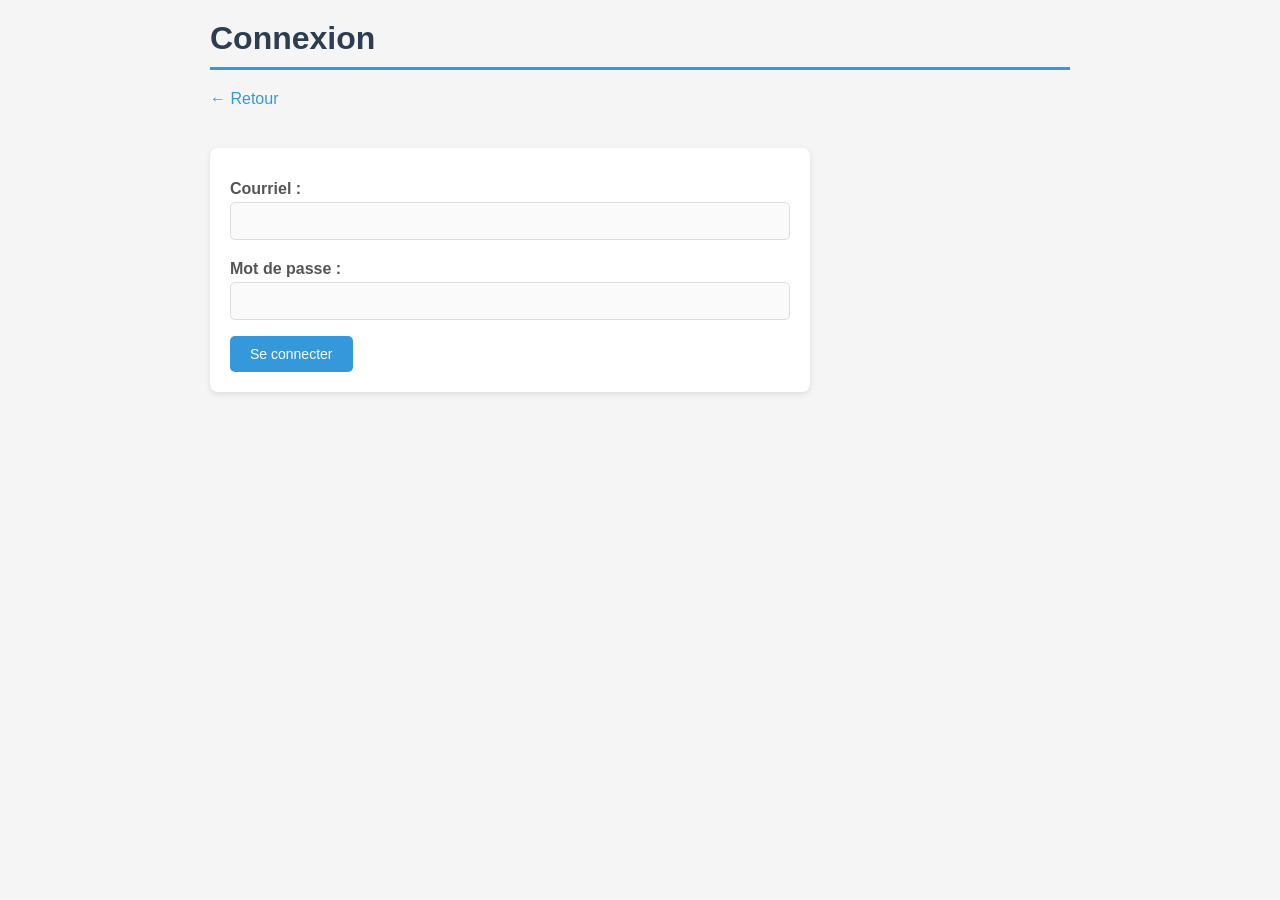
<file: templates/connexion.html>
<!DOCTYPE html>
<html lang="fr">

<head>
   <meta charset="UTF-8">
   <title>Connexion</title>
   <link rel="stylesheet" href="/static/style.css">
</head>

<body>
   <header>
      <h1>Connexion</h1>
      <nav>
         <a href="/">← Retour</a>
      </nav>
   </header>

   <main>
      <div id="message" role="status"></div>

      <div>
         <form id="form-connexion">
            <div>
               <label for="courriel">Courriel :</label>
               <input type="email" id="courriel" name="courriel" required>
            </div>
            <div>
               <label for="mot_de_passe">Mot de passe :</label>
               <input type="password" id="mot_de_passe" name="mot_de_passe" required>
            </div>
            <button type="submit">Se connecter</button>
         </form>
      </div>
   </main>
   <script src="/static/js/commun.js"></script>
   <script src="/static/js/connexion.js"></script>
</body>

</html>
</file>
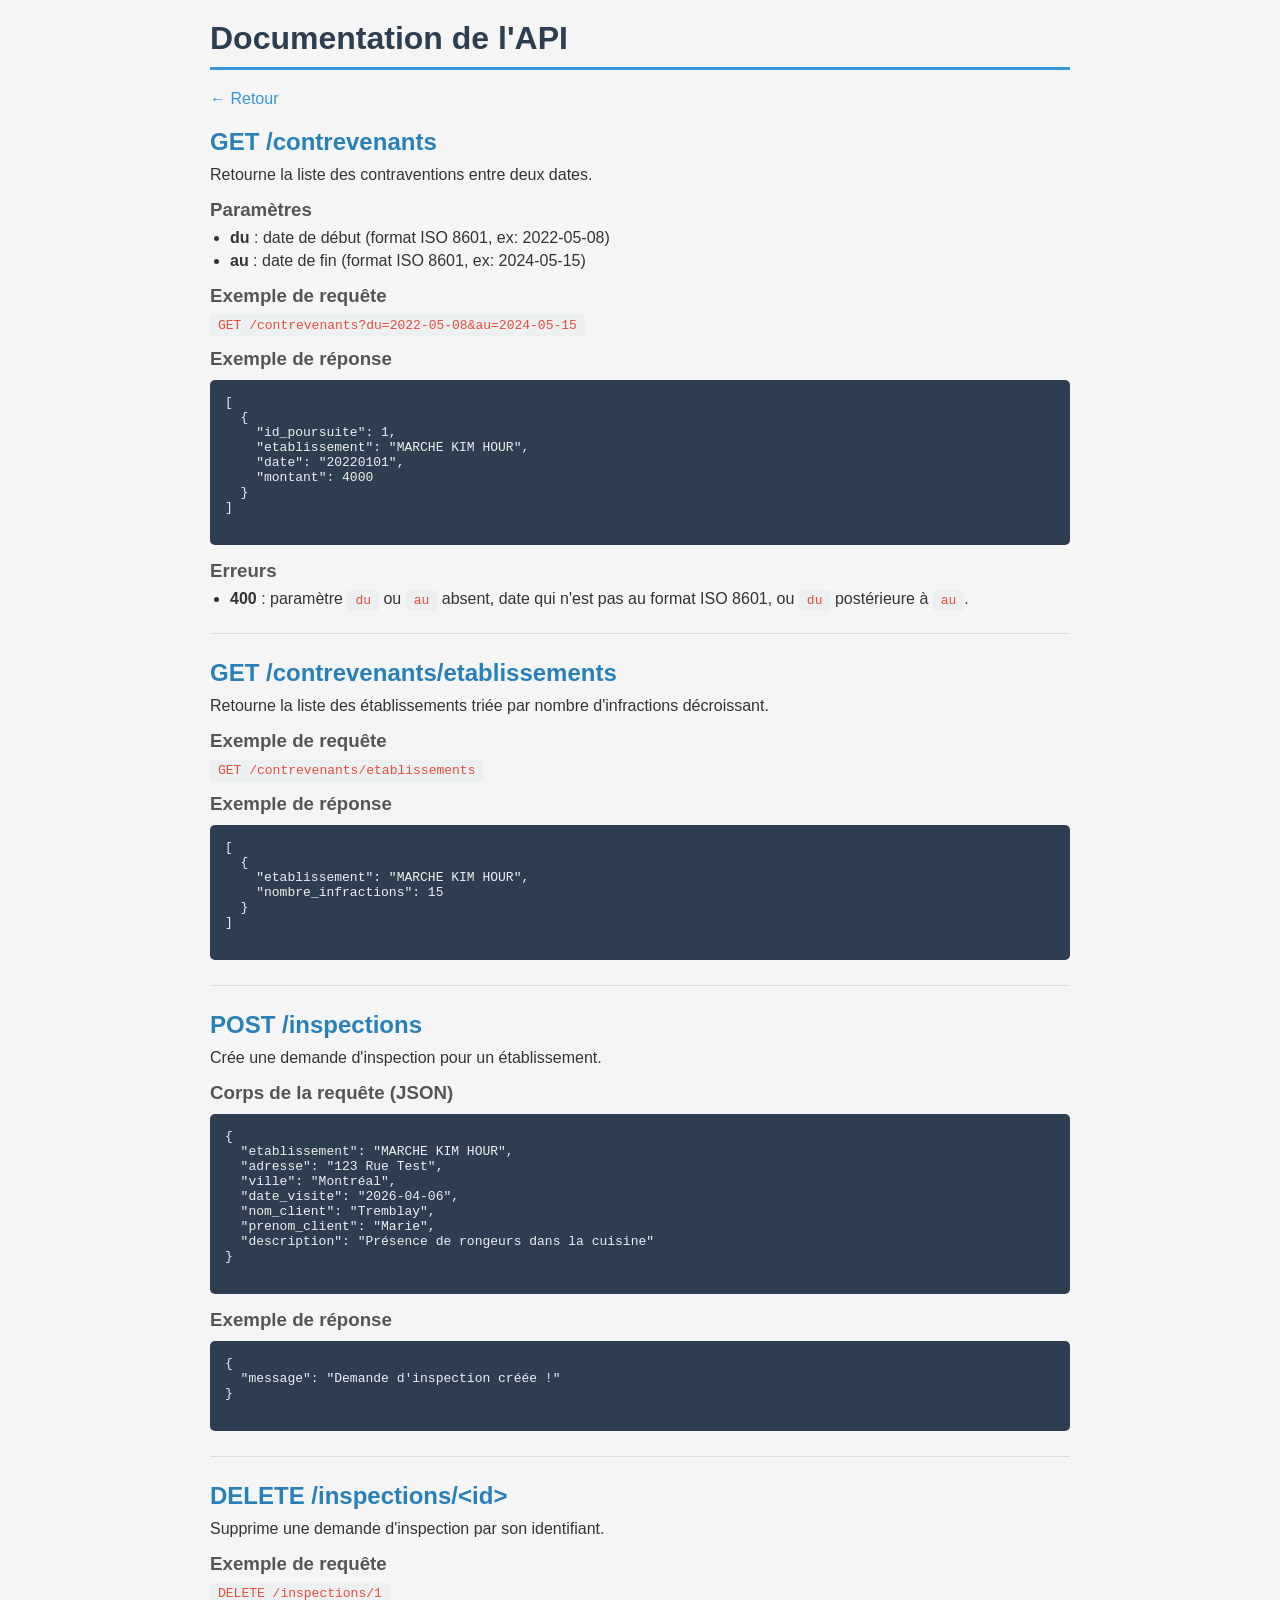
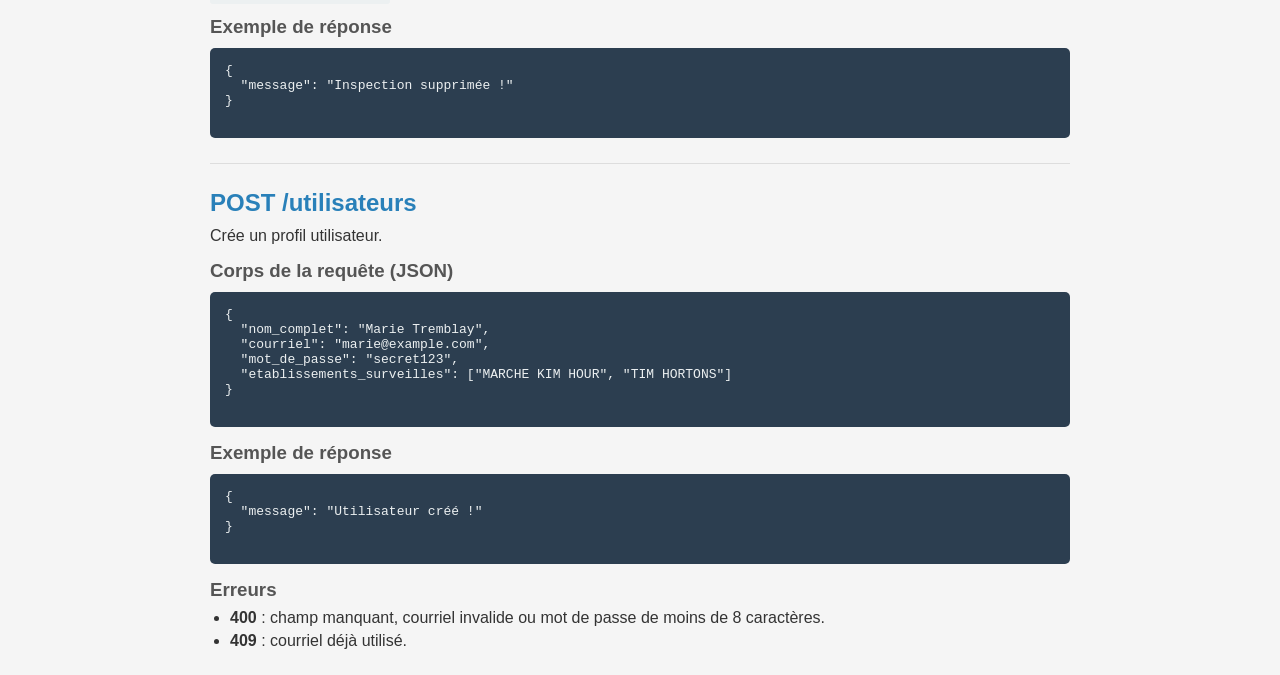
<file: templates/doc.html>
<!DOCTYPE html>
<html lang="fr">

<head>
  <meta charset="UTF-8">
  <title>Documentation API</title>
  <link rel="stylesheet" href="/static/style.css">
</head>

<body>
  <header>
    <h1>Documentation de l'API</h1>
    <nav>
      <a href="/">← Retour</a>
    </nav>
  </header>

  <main>
    <article>
      <h2>GET /contrevenants</h2>
      <p>Retourne la liste des contraventions entre deux dates.</p>

      <h3>Paramètres</h3>
      <ul>
        <li><strong>du</strong> : date de début (format ISO 8601, ex: 2022-05-08)</li>
        <li><strong>au</strong> : date de fin (format ISO 8601, ex: 2024-05-15)</li>
      </ul>

      <h3>Exemple de requête</h3>
      <code>GET /contrevenants?du=2022-05-08&amp;au=2024-05-15</code>

      <h3>Exemple de réponse</h3>
      <pre>
[
  {
    "id_poursuite": 1,
    "etablissement": "MARCHE KIM HOUR",
    "date": "20220101",
    "montant": 4000
  }
]
         </pre>

      <h3>Erreurs</h3>
      <ul>
        <li><strong>400</strong> : paramètre <code>du</code> ou <code>au</code> absent, date qui n'est pas au format ISO 8601, ou <code>du</code> postérieure à <code>au</code>.</li>
      </ul>
    </article>

    <hr>

    <article>
      <h2>GET /contrevenants/etablissements</h2>
      <p>Retourne la liste des établissements triée par nombre d'infractions décroissant.</p>

      <h3>Exemple de requête</h3>
      <code>GET /contrevenants/etablissements</code>

      <h3>Exemple de réponse</h3>
      <pre>
[
  {
    "etablissement": "MARCHE KIM HOUR",
    "nombre_infractions": 15
  }
]
         </pre>
    </article>

    <hr>

    <article>
      <h2>POST /inspections</h2>
      <p>Crée une demande d'inspection pour un établissement.</p>

      <h3>Corps de la requête (JSON)</h3>
      <pre>
{
  "etablissement": "MARCHE KIM HOUR",
  "adresse": "123 Rue Test",
  "ville": "Montréal",
  "date_visite": "2026-04-06",
  "nom_client": "Tremblay",
  "prenom_client": "Marie",
  "description": "Présence de rongeurs dans la cuisine"
}
         </pre>

      <h3>Exemple de réponse</h3>
      <pre>
{
  "message": "Demande d'inspection créée !"
}
         </pre>
    </article>

    <hr>

    <article>
      <h2>DELETE /inspections/&lt;id&gt;</h2>
      <p>Supprime une demande d'inspection par son identifiant.</p>

      <h3>Exemple de requête</h3>
      <code>DELETE /inspections/1</code>

      <h3>Exemple de réponse</h3>
      <pre>
{
  "message": "Inspection supprimée !"
}
         </pre>
    </article>

    <hr>

    <article>
      <h2>POST /utilisateurs</h2>
      <p>Crée un profil utilisateur.</p>

      <h3>Corps de la requête (JSON)</h3>
      <pre>
{
  "nom_complet": "Marie Tremblay",
  "courriel": "marie@example.com",
  "mot_de_passe": "secret123",
  "etablissements_surveilles": ["MARCHE KIM HOUR", "TIM HORTONS"]
}
         </pre>

      <h3>Exemple de réponse</h3>
      <pre>
{
  "message": "Utilisateur créé !"
}
         </pre>

      <h3>Erreurs</h3>
      <ul>
        <li><strong>400</strong> : champ manquant, courriel invalide ou mot de passe de moins de 8 caractères.</li>
        <li><strong>409</strong> : courriel déjà utilisé.</li>
      </ul>
    </article>
  </main>
</body>

</html>
</file>
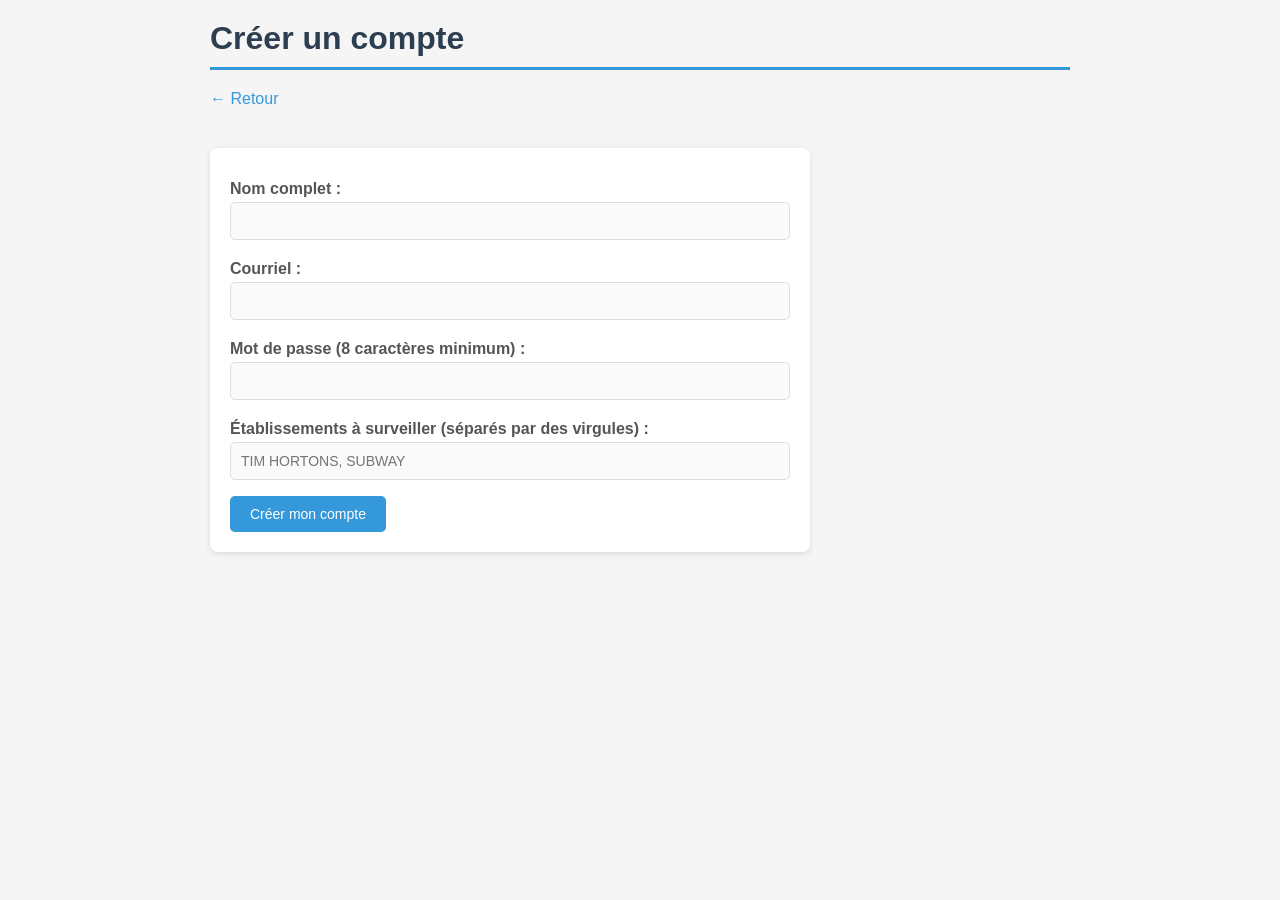
<file: templates/inscription.html>
<!DOCTYPE html>
<html lang="fr">

<head>
   <meta charset="UTF-8">
   <title>Inscription</title>
   <link rel="stylesheet" href="/static/style.css">
</head>

<body>
   <header>
      <h1>Créer un compte</h1>
      <nav>
         <a href="/">← Retour</a>
      </nav>
   </header>

   <main>
      <div id="message" role="status"></div>

      <div>
         <form id="form-inscription" novalidate>
            <div>
               <label for="nom_complet">Nom complet :</label>
               <input type="text" id="nom_complet" name="nom_complet">
            </div>
            <div>
               <label for="courriel">Courriel :</label>
               <input type="email" id="courriel" name="courriel">
            </div>
            <div>
               <label for="mot_de_passe">Mot de passe (8 caractères minimum) :</label>
               <input type="password" id="mot_de_passe" name="mot_de_passe" minlength="8">
            </div>
            <div>
               <label for="etablissements">
                  Établissements à surveiller (séparés par des virgules) :
               </label>
               <input type="text" id="etablissements" name="etablissements" placeholder="TIM HORTONS, SUBWAY">
            </div>
            <button type="submit">Créer mon compte</button>
         </form>
      </div>
   </main>
   <script src="/static/js/commun.js"></script>
   <script src="/static/js/inscription.js"></script>
</body>

</html>
</file>
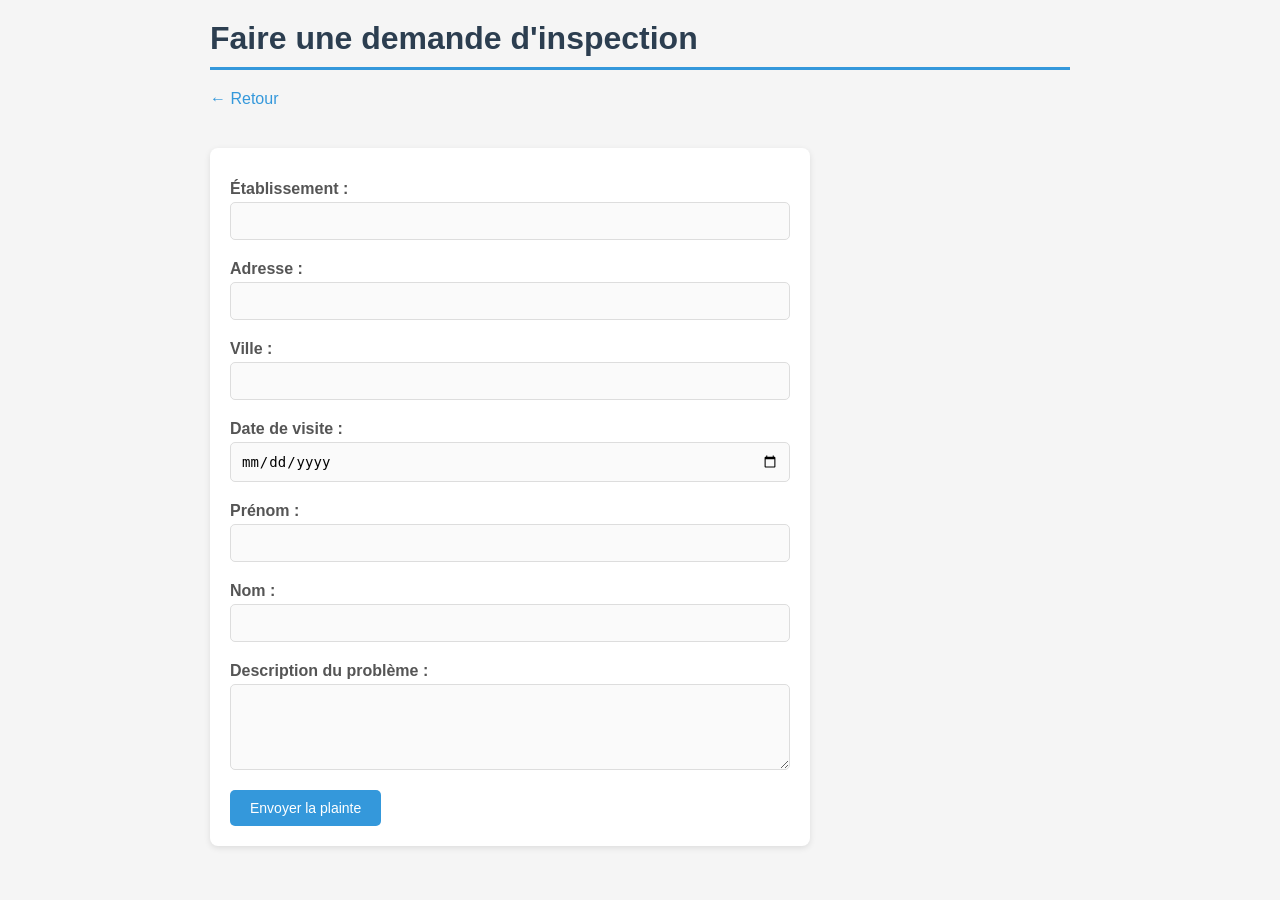
<file: templates/plainte.html>
<!DOCTYPE html>
<html lang="fr">

<head>
   <meta charset="UTF-8">
   <title>Faire une plainte</title>
   <link rel="stylesheet" href="/static/style.css">
</head>

<body>
   <header>
      <h1>Faire une demande d'inspection</h1>
      <nav>
         <a href="/">← Retour</a>
      </nav>
   </header>

   <main>
      <div id="message" role="status"></div>
      <div>
         <form id="form-plainte" novalidate>
            <div>
               <label for="etablissement">Établissement :</label>
               <input type="text" id="etablissement" name="etablissement">
            </div>
            <div>
               <label for="adresse">Adresse :</label>
               <input type="text" id="adresse" name="adresse">
            </div>
            <div>
               <label for="ville">Ville :</label>
               <input type="text" id="ville" name="ville">
            </div>
            <div>
               <label for="date_visite">Date de visite :</label>
               <input type="date" id="date_visite" name="date_visite" min="2000-01-01" max="2099-12-31">
            </div>
            <div>
               <label for="prenom_client">Prénom :</label>
               <input type="text" id="prenom_client" name="prenom_client">
            </div>
            <div>
               <label for="nom_client">Nom :</label>
               <input type="text" id="nom_client" name="nom_client">
            </div>
            <div>
               <label for="description">Description du problème :</label>
               <textarea id="description" name="description" rows="4" cols="40"></textarea>
            </div>
            <button type="submit">
               Envoyer la plainte
            </button>
         </form>
      </div>
   </main>
   <script src="/static/js/commun.js"></script>
   <script src="/static/js/plainte.js"></script>
</body>

</html>
</file>
<file: static/style.css>
* {
   margin: 0;
   padding: 0;
   box-sizing: border-box;
}

body {
   font-family: 'Segoe UI', Tahoma, Geneva, Verdana, sans-serif;
   background-color: #f5f5f5;
   color: #333;
   padding: 20px;
   max-width: 900px;
   margin: 0 auto;
}

h1 {
   color: #2c3e50;
   margin-bottom: 20px;
   padding-bottom: 10px;
   border-bottom: 3px solid #3498db;
   font-size: clamp(1.4rem, 4vw, 2rem);
}

h2 {
   color: #2980b9;
   margin: 20px 0 10px 0;
   font-size: clamp(1.1rem, 3vw, 1.5rem);
}

h3 {
   color: #555;
   margin: 15px 0 8px 0;
}

a {
   color: #3498db;
   text-decoration: none;
}

a:hover {
   text-decoration: underline;
}

/* Formulaires */
form,
.formulaire {
   background: white;
   padding: 20px;
   border-radius: 8px;
   box-shadow: 0 2px 6px rgba(0, 0, 0, 0.1);
   margin-bottom: 20px;
   width: 100%;
}

label {
   display: block;
   margin-top: 12px;
   margin-bottom: 4px;
   font-weight: bold;
   color: #555;
}

input[type="text"],
input[type="email"],
input[type="password"],
input[type="date"],
input[type="file"],
select,
textarea {
   width: 100%;
   padding: 10px;
   border: 1px solid #ddd;
   border-radius: 5px;
   font-size: 14px;
   margin-bottom: 8px;
   background: #fafafa;
}

input[type="text"]:focus,
input[type="email"]:focus,
input[type="password"]:focus,
input[type="date"]:focus,
select:focus,
textarea:focus {
   outline: none;
   border-color: #3498db;
   background: white;
}

button {
   background-color: #3498db;
   color: white;
   border: none;
   padding: 10px 20px;
   border-radius: 5px;
   cursor: pointer;
   font-size: 14px;
   margin-top: 8px;
   width: 100%;
}

button:hover {
   background-color: #2980b9;
}

/* Bouton supprimer */
button.supprimer {
   background-color: #e74c3c;
   padding: 8px 15px;
   margin-top: 0;
   width: auto;
}

button.supprimer:hover {
   background-color: #c0392b;
}

/* Bouton inline - pas pleine largeur */
button.btn-inline {
   width: auto;
}

/* Messages succès/erreur */
#message {
   padding: 10px 15px;
   border-radius: 5px;
   margin: 10px 0;
   font-weight: bold;
}

/* Cartes de résultats */
.carte {
   background: white;
   border-left: 4px solid #3498db;
   border-radius: 5px;
   padding: 15px;
   margin: 10px 0;
   box-shadow: 0 2px 4px rgba(0, 0, 0, 0.08);
}

.carte p {
   margin: 5px 0;
   font-size: 14px;
}

/* Tableau responsive */
.table-wrapper {
   overflow-x: auto;
   width: 100%;
}

table {
   width: 100%;
   border-collapse: collapse;
   background: white;
   border-radius: 8px;
   overflow: hidden;
   box-shadow: 0 2px 6px rgba(0, 0, 0, 0.1);
   margin-top: 15px;
   min-width: 300px;
}

thead {
   background-color: #2c3e50;
   color: white;
}

th {
   padding: 12px 15px;
   text-align: left;
   white-space: nowrap;
}

td {
   padding: 10px 15px;
   border-bottom: 1px solid #eee;
}

tr:hover {
   background-color: #f0f7ff;
}

/* Navigation */
.nav {
   margin-bottom: 20px;
   display: flex;
   flex-wrap: wrap;
   gap: 10px;
}

.nav a {
   color: #3498db;
   font-weight: bold;
}

/* Documentation */
pre {
   background: #2c3e50;
   color: #ecf0f1;
   padding: 15px;
   border-radius: 5px;
   overflow-x: auto;
   font-size: 13px;
   margin: 10px 0;
   white-space: pre-wrap;
   word-wrap: break-word;
}

code {
   background: #ecf0f1;
   color: #e74c3c;
   padding: 3px 8px;
   border-radius: 3px;
   font-size: 13px;
}

hr {
   border: none;
   border-top: 1px solid #ddd;
   margin: 25px 0;
}

ul {
   padding-left: 20px;
}

li {
   margin: 5px 0;
}

/* Profil */
.profil-info {
   background: white;
   padding: 20px;
   border-radius: 8px;
   box-shadow: 0 2px 6px rgba(0, 0, 0, 0.1);
   margin-bottom: 20px;
   width: 100%;
}

.etablissement-item {
   display: flex;
   align-items: center;
   justify-content: space-between;
   flex-wrap: wrap;
   gap: 10px;
   background: white;
   padding: 10px 15px;
   border-radius: 5px;
   margin: 5px 0;
   box-shadow: 0 1px 3px rgba(0, 0, 0, 0.08);
   width: 100%;
}

/* Media queries */
@media (max-width: 600px) {
   body {
      padding: 10px;
   }

   button {
      padding: 10px;
      font-size: 13px;
   }

   th,
   td {
      padding: 8px 10px;
      font-size: 13px;
   }

   .carte {
      padding: 10px;
   }

   h1 {
      font-size: 1.4rem;
   }

   h2 {
      font-size: 1.1rem;
   }
}

@media (min-width: 601px) {
   button {
      width: auto;
   }

   form,
   .formulaire,
   .profil-info {
      max-width: 600px;
   }
}
/* Classes utilitaires (remplacent les styles écrits dans le HTML) */
.mt-15 {
   margin-top: 15px;
}

.mt-20 {
   margin-top: 20px;
}

.ml-20 {
   margin-left: 20px;
}

.message-erreur {
   color: red;
}

.message-succes {
   color: green;
}
</file>
